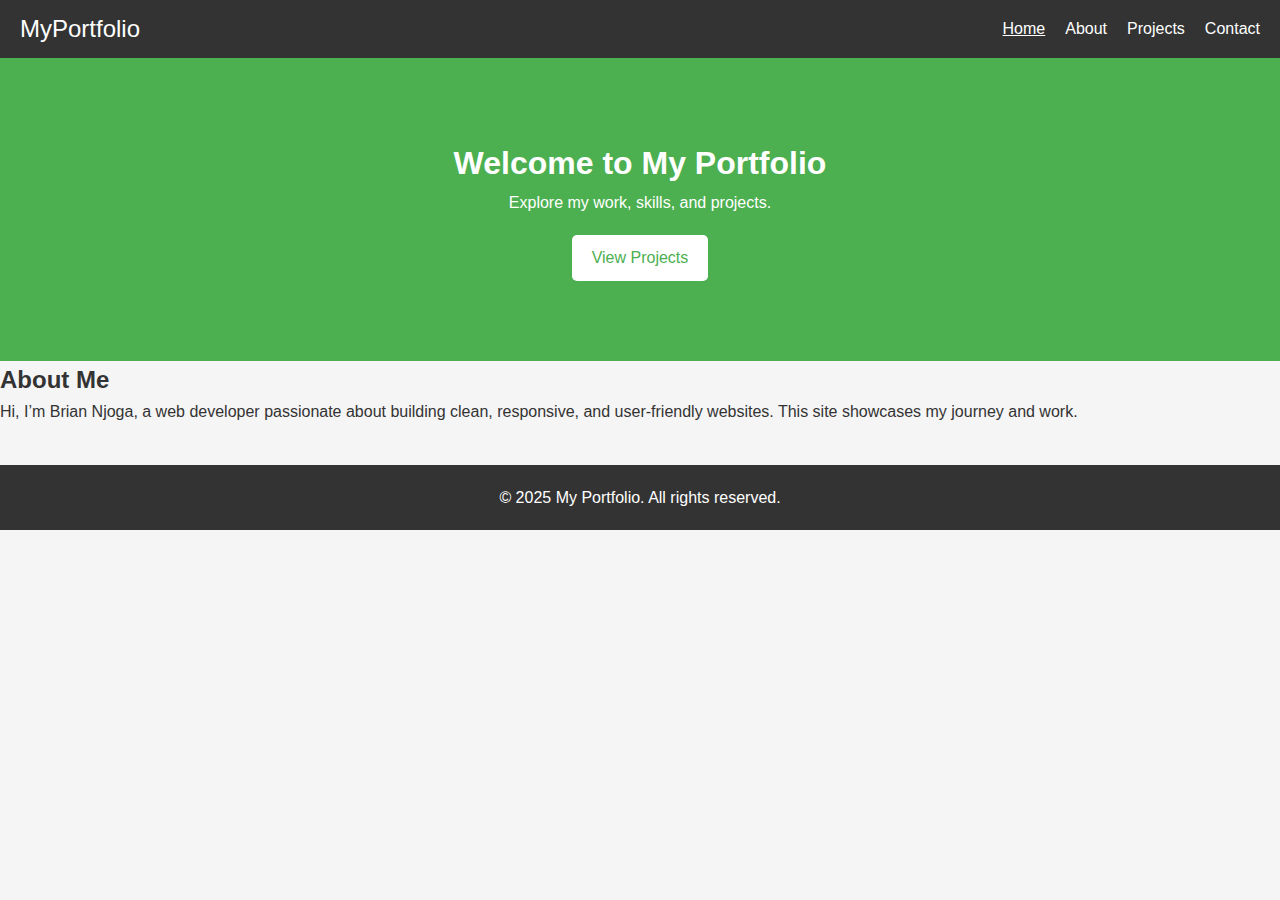
<file: index.html>
<!DOCTYPE html>
<html lang="en">
<head>
  <meta charset="UTF-8" />
  <meta name="viewport" content="width=device-width, initial-scale=1.0" />
  <title>My Portfolio | Home</title>
  <link rel="stylesheet" href="styles/styles.css" />
</head>
<body>
  <header>
    <nav class="navbar">
      <a href="index.html" class="logo">MyPortfolio</a>
      <ul class="nav-links">
        <li><a href="index.html" class="active">Home</a></li>
        <li><a href="about.html">About</a></li>
        <li><a href="projects.html">Projects</a></li>
        <li><a href="contact.html">Contact</a></li>
      </ul>
      <div class="menu-toggle">&#9776;</div>
    </nav>
  </header>

  <main>
    <section class="hero">
      <h1>Welcome to My Portfolio</h1>
      <p>Explore my work, skills, and projects.</p>
      <a href="projects.html" class="btn">View Projects</a>
    </section>

    <section class="intro">
      <h2>About Me</h2>
      <p>
        Hi, I’m Brian Njoga, a web developer passionate about building clean,
        responsive, and user-friendly websites. This site showcases my journey
        and work.
      </p>
    </section>
  </main>

  <footer>
    <p>&copy; 2025 My Portfolio. All rights reserved.</p>
  </footer>

  <script src="script/main.js"></script>
</body>
</html>
</file>
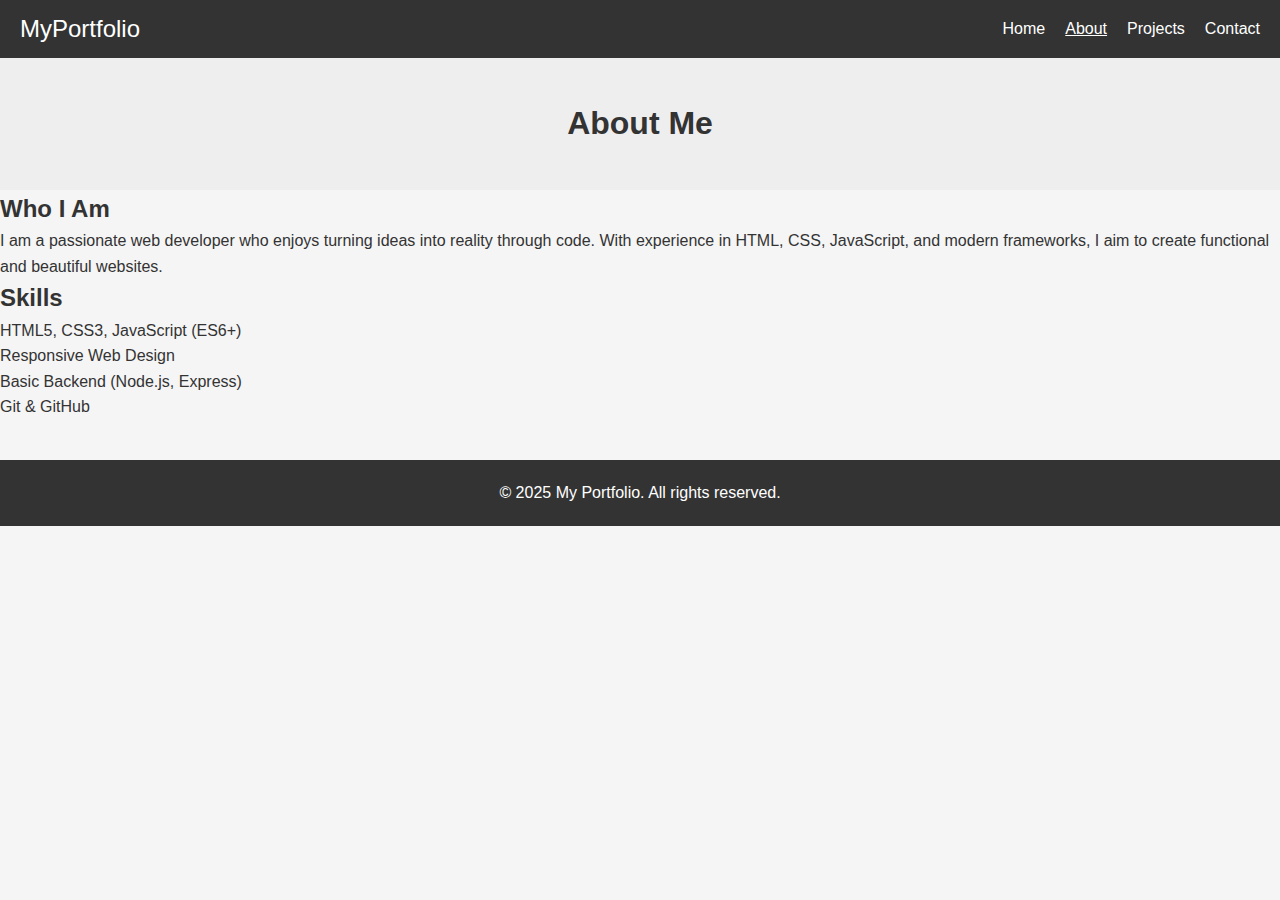
<file: about.html>
<!DOCTYPE html>
<html lang="en">
<head>
  <meta charset="UTF-8" />
  <meta name="viewport" content="width=device-width, initial-scale=1.0" />
  <title>My Portfolio | About</title>
  <link rel="stylesheet" href="styles/styles.css" />
</head>
<body>
  <header>
    <nav class="navbar">
      <a href="index.html" class="logo">MyPortfolio</a>
      <ul class="nav-links">
        <li><a href="index.html">Home</a></li>
        <li><a href="about.html" class="active">About</a></li>
        <li><a href="projects.html">Projects</a></li>
        <li><a href="contact.html">Contact</a></li>
      </ul>
      <div class="menu-toggle">&#9776;</div>
    </nav>
  </header>

  <main>
    <section class="page-header">
      <h1>About Me</h1>
    </section>

    <section class="about-content">
      <h2>Who I Am</h2>
      <p>
        I am a passionate web developer who enjoys turning ideas into reality
        through code. With experience in HTML, CSS, JavaScript, and modern
        frameworks, I aim to create functional and beautiful websites.
      </p>

      <h2>Skills</h2>
      <ul>
        <li>HTML5, CSS3, JavaScript (ES6+)</li>
        <li>Responsive Web Design</li>
        <li>Basic Backend (Node.js, Express)</li>
        <li>Git & GitHub</li>
      </ul>
    </section>
  </main>

  <footer>
    <p>&copy; 2025 My Portfolio. All rights reserved.</p>
  </footer>

  <script src="script/main.js"></script>
</body>
</html>
</file>
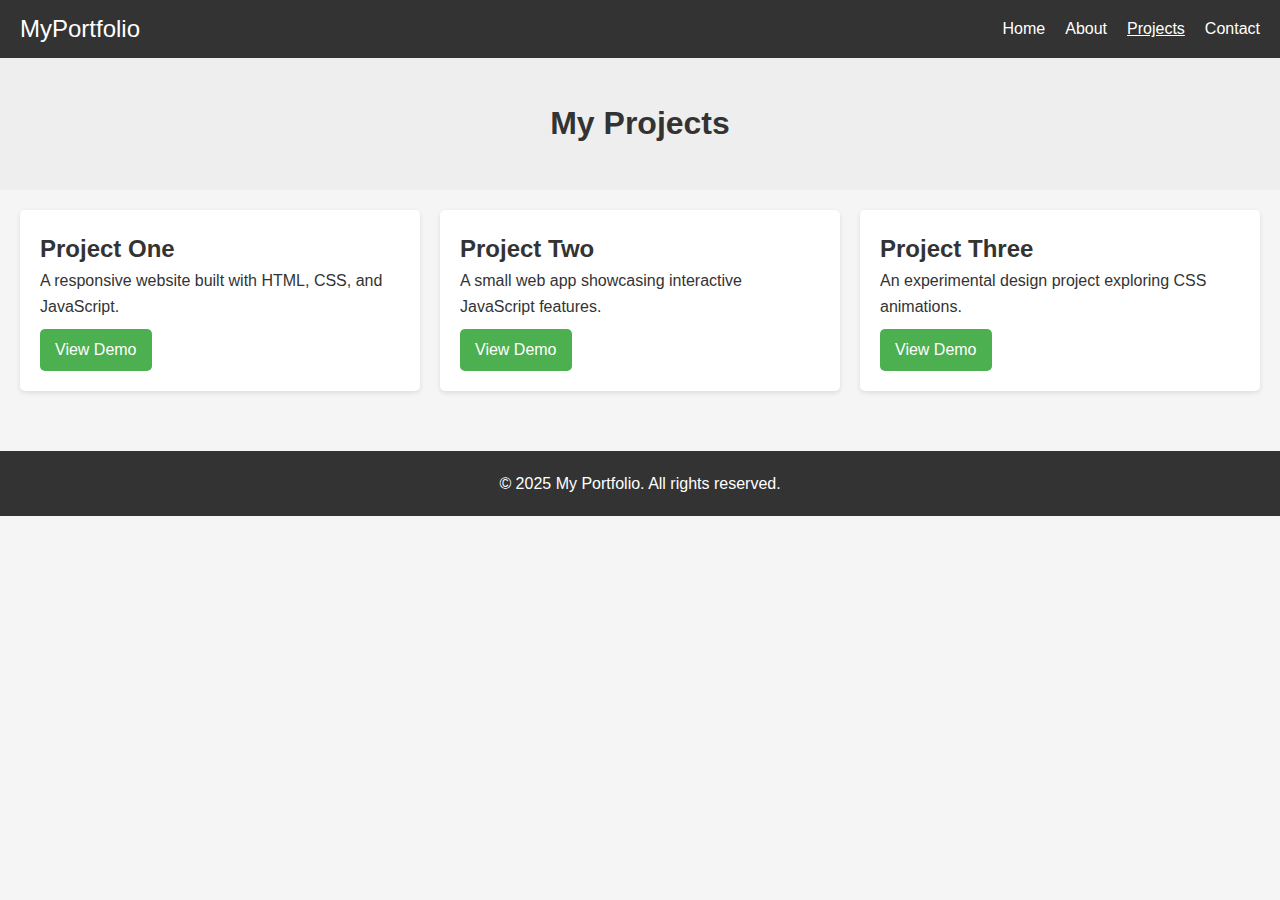
<file: projects.html>
<!DOCTYPE html>
<html lang="en">
<head>
  <meta charset="UTF-8" />
  <meta name="viewport" content="width=device-width, initial-scale=1.0" />
  <title>My Portfolio | Projects</title>
  <link rel="stylesheet" href="styles/styles.css" />
</head>
<body>
  <header>
    <nav class="navbar">
      <a href="index.html" class="logo">MyPortfolio</a>
      <ul class="nav-links">
        <li><a href="index.html">Home</a></li>
        <li><a href="about.html">About</a></li>
        <li><a href="projects.html" class="active">Projects</a></li>
        <li><a href="contact.html">Contact</a></li>
      </ul>
      <div class="menu-toggle">&#9776;</div>
    </nav>
  </header>

  <main>
    <section class="page-header">
      <h1>My Projects</h1>
    </section>

    <section class="projects-grid">
      <article class="project-card">
        <h2>Project One</h2>
        <p>A responsive website built with HTML, CSS, and JavaScript.</p>
        <a href="#" class="btn">View Demo</a>
      </article>

      <article class="project-card">
        <h2>Project Two</h2>
        <p>A small web app showcasing interactive JavaScript features.</p>
        <a href="#" class="btn">View Demo</a>
      </article>

      <article class="project-card">
        <h2>Project Three</h2>
        <p>An experimental design project exploring CSS animations.</p>
        <a href="#" class="btn">View Demo</a>
      </article>
    </section>
  </main>

  <footer>
    <p>&copy; 2025 My Portfolio. All rights reserved.</p>
  </footer>

  <script src="script/main.js"></script>
</body>
</html>
</file>
<file: styles/styles.css>
/* General Reset */
* {
  margin: 0;
  padding: 0;
  box-sizing: border-box;
}

body {
  font-family: Arial, sans-serif;
  line-height: 1.6;
  background: #f5f5f5;
  color: #333;
}

/* Navbar */
.navbar {
  display: flex;
  justify-content: space-between;
  align-items: center;
  background: #333;
  color: #fff;
  padding: 10px 20px;
}

.navbar .logo {
  font-size: 1.5rem;
  color: #fff;
  text-decoration: none;
}

.nav-links {
  list-style: none;
  display: flex;
}

.nav-links li {
  margin-left: 20px;
}

.nav-links a {
  color: #fff;
  text-decoration: none;
}

.nav-links a.active,
.nav-links a:hover {
  text-decoration: underline;
}

/* Mobile menu */
.menu-toggle {
  display: none;
  font-size: 1.8rem;
  cursor: pointer;
}

/* Hero Section */
.hero {
  text-align: center;
  padding: 80px 20px;
  background: #4caf50;
  color: white;
}

.hero .btn {
  margin-top: 20px;
  display: inline-block;
  padding: 10px 20px;
  background: white;
  color: #4caf50;
  text-decoration: none;
  border-radius: 5px;
}

/* Page Headers */
.page-header {
  padding: 40px;
  text-align: center;
  background: #eee;
}

/* Projects */
.projects-grid {
  display: grid;
  grid-template-columns: repeat(auto-fit, minmax(250px, 1fr));
  gap: 20px;
  padding: 20px;
}

.project-card {
  background: white;
  padding: 20px;
  border-radius: 5px;
  box-shadow: 0 2px 5px rgba(0,0,0,0.1);
}

.project-card .btn {
  margin-top: 10px;
  display: inline-block;
  padding: 8px 15px;
  background: #4caf50;
  color: white;
  text-decoration: none;
  border-radius: 5px;
}

/* Contact Form */
.contact-form-section {
  padding: 20px;
  max-width: 600px;
  margin: auto;
}

.contact-form-section form {
  display: flex;
  flex-direction: column;
}

.contact-form-section label {
  margin: 10px 0 5px;
}

.contact-form-section input,
.contact-form-section textarea {
  padding: 10px;
  border: 1px solid #ccc;
  border-radius: 5px;
}

.contact-form-section button {
  margin-top: 15px;
  padding: 10px;
  background: #4caf50;
  color: white;
  border: none;
  border-radius: 5px;
  cursor: pointer;
}

/* Footer */
footer {
  text-align: center;
  padding: 20px;
  background: #333;
  color: white;
  margin-top: 40px;
}

/* Responsive */
@media (max-width: 768px) {
  .nav-links {
    display: none;
    flex-direction: column;
    background: #444;
    width: 100%;
    position: absolute;
    top: 60px;
    left: 0;
  }

  .nav-links.show {
    display: flex;
  }

  .menu-toggle {
    display: block;
  }
}
</file>
